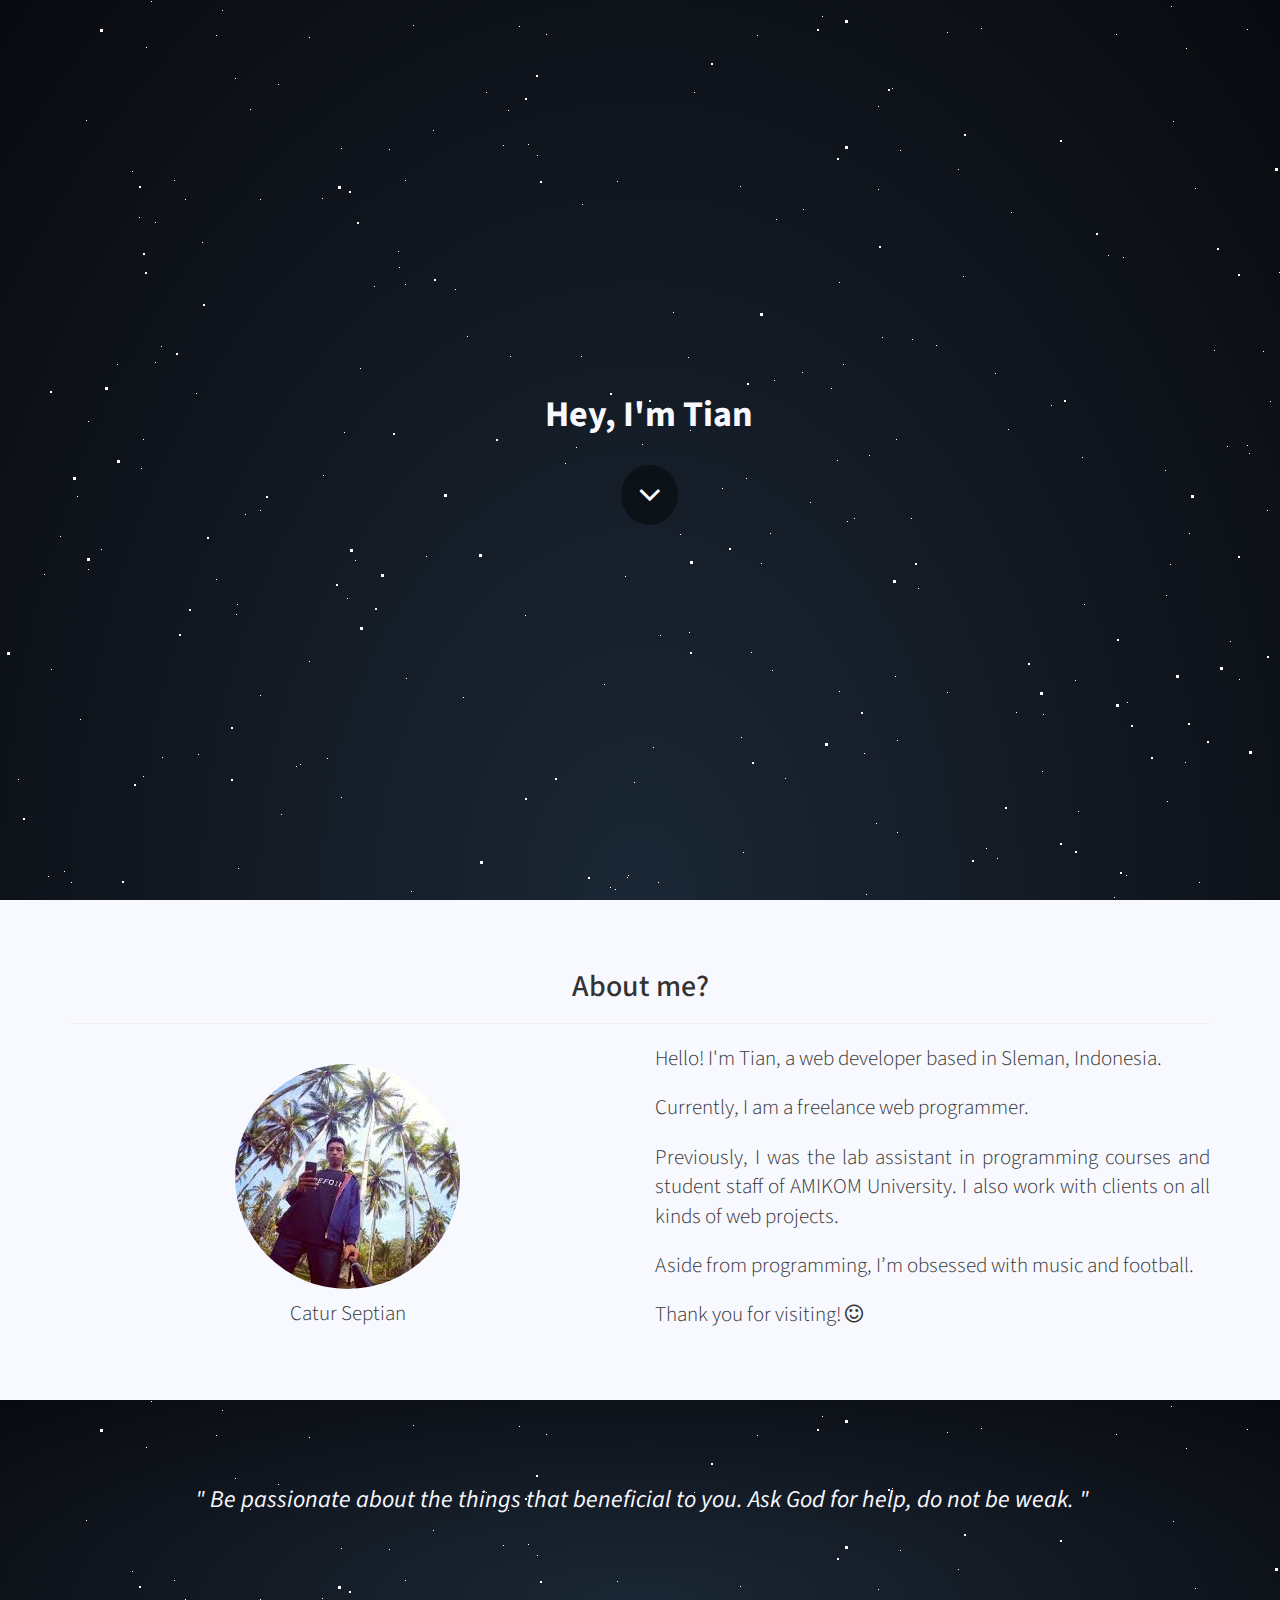
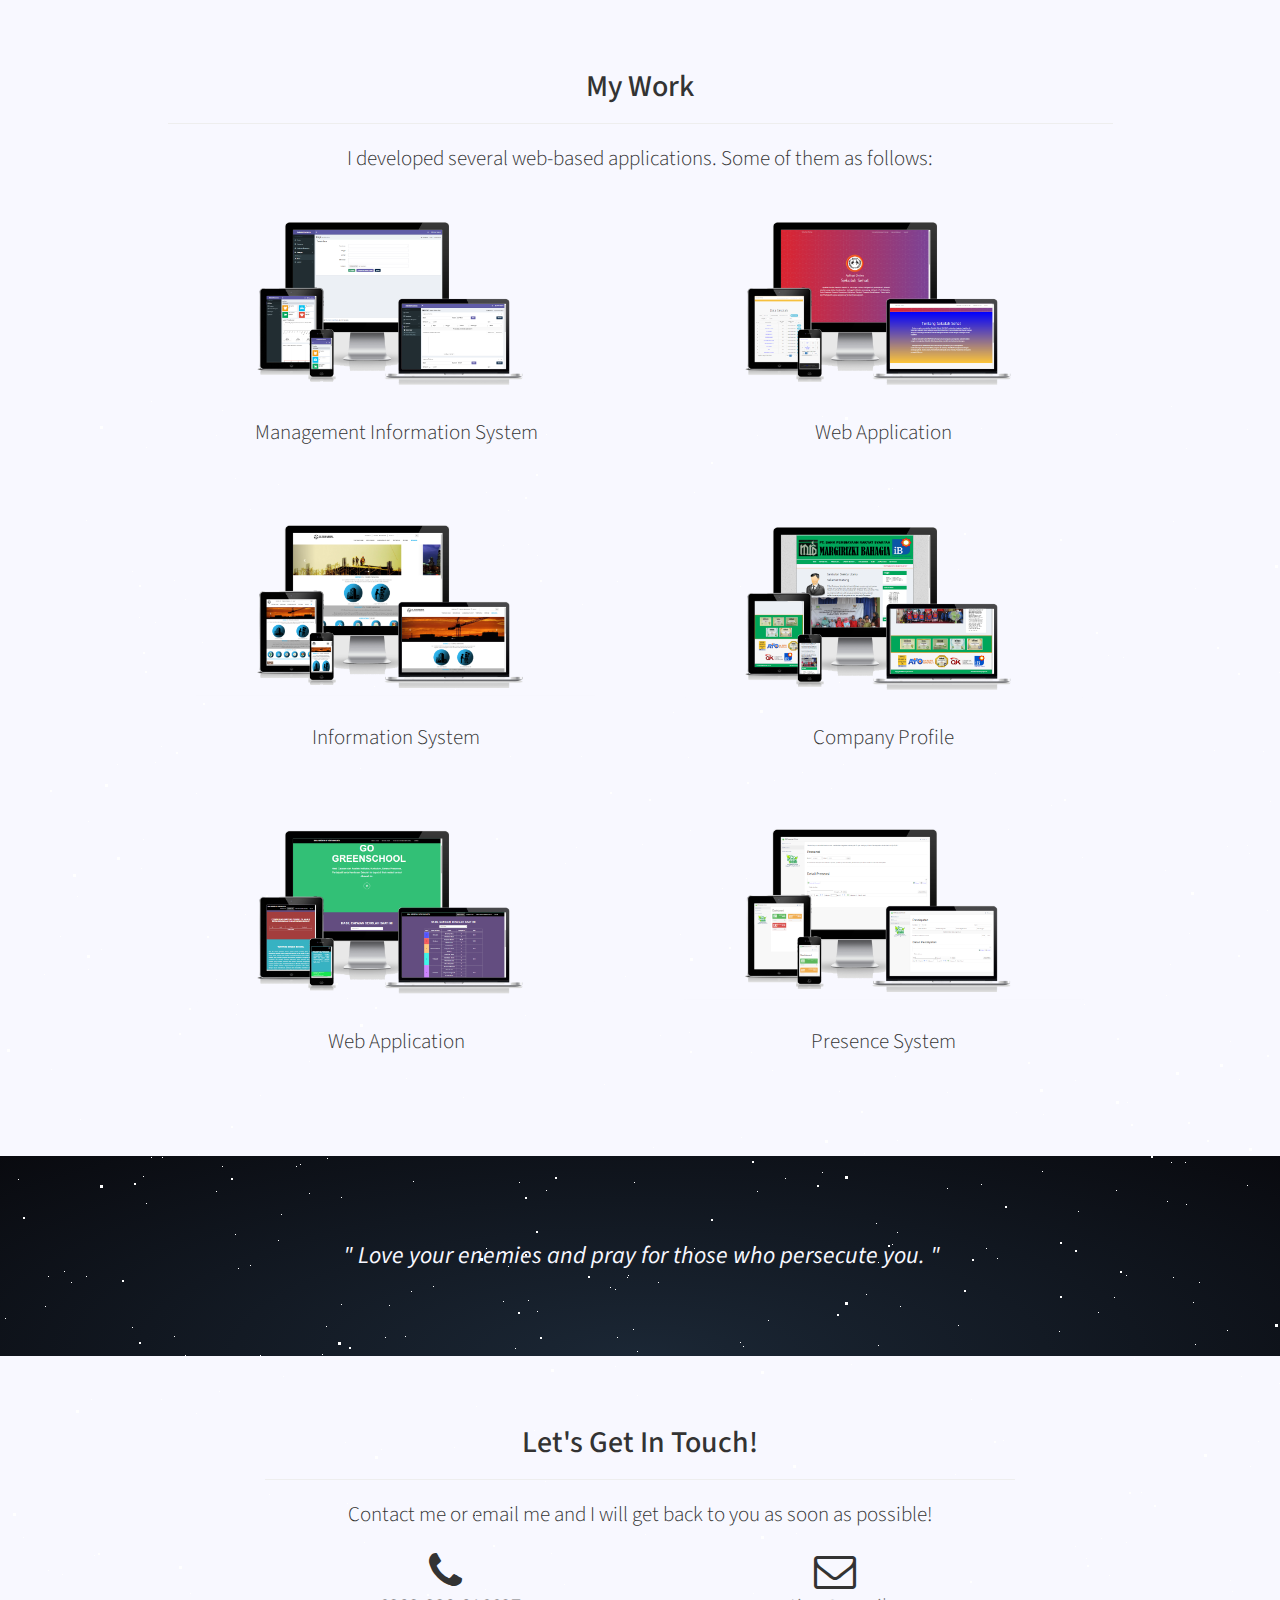
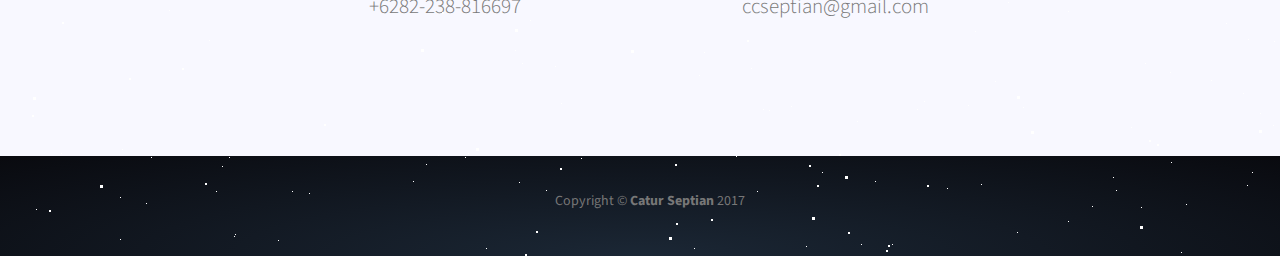
<file: index_v1.html>
<!DOCTYPE html>
<html lang="en">
<head>
    <meta charset="utf-8">
    <meta http-equiv="X-UA-Compatible" content="IE=edge">
    <meta name="viewport" content="width=device-width, initial-scale=1">
    <meta name="description" content="Catur Septian Web Portfolio">
    <meta name="author" content="ccseptian@gmail.com">
    <title>Catur Septian</title>
    <link rel="shortcut icon" type="image/x-icon" href="favicon.ico">
    <!-- Bootstrap Core CSS -->
    <link href="css/bootstrap.min.css" rel="stylesheet">
    <!-- Custom CSS -->
    <link href="css/galaxy.css" rel="stylesheet">
    <link href="css/animate.css" rel="stylesheet">
    <link href="css/image.css" rel="stylesheet">
    <link href="css/portfolio.css" rel="stylesheet">
    <!-- Custom Fonts -->
    <link href="font-awesome/css/font-awesome.min.css" rel="stylesheet" type="text/css">
    <link href="https://fonts.googleapis.com/css?family=Source+Sans+Pro:300,400,700,300italic,400italic,700italic"
          rel="stylesheet" type="text/css">
    <!-- HTML5 Shim and Respond.js IE8 support of HTML5 elements and media queries -->
    <!-- WARNING: Respond.js doesn't work if you view the page via file:// -->
    <!--[if lt IE 9]>
    <script src="https://oss.maxcdn.com/libs/html5shiv/3.7.0/html5shiv.js"></script>
    <script src="https://oss.maxcdn.com/libs/respond.js/1.4.2/respond.min.js"></script>
    <![endif]-->
    <!-- add some styles -->
    <style>
        p a:hover {
            color: ghostwhite;
            background-color: darkgray;
            padding: 0 6px;
            border-radius: 5px;
        }
    </style>
</head>
<body oncontextmenu='return false;' onkeydown='return false;' onmousedown='return false;'>
<!-- Navigation -->
<a id="menu-toggle" href="#" class="btn btn-dark btn-lg toggle"><i class="fa fa-bars"></i></a>
<nav id="sidebar-wrapper">
    <ul class="sidebar-nav">
        <a id="menu-close" href="#" class="btn btn-light btn-lg pull-right toggle"><i class="fa fa-times"></i></a>
        <li class="sidebar-brand">
            <a href="#top" onclick=$("#menu-close").click();>Catur Septian</a>
        </li>
        <li>
            <a href="#top" onclick=$("#menu-close").click();>Home</a>
        </li>
        <li>
            <a href="#about" onclick=$("#menu-close").click();>About</a>
        </li>
        <li>
            <a href="#portfolio" onclick=$("#menu-close").click();>Portfolio</a>
        </li>
        <li>
            <a href="#contact" onclick=$("#menu-close").click();>Contact</a>
        </li>
    </ul>
</nav>

<!-- Header -->
<header id="top" class="header spaces">
    <div class="stars1"></div>
    <div class="stars2"></div>
    <div class="stars3"></div>
    <div class="text-vertical-center animated slideInUp">
        <h1 class="animated pulse infinite"><strong>Hey, I'm Tian</strong></h1>
        <br>
        <a href="#about" class="btn btn-dark btn-lg btn-circle animated pulse infinite"><i
                class="fa fa-2x fa-angle-down"></i></a>
    </div>
</header>

<!-- About -->
<section id="about" class="about">
    <div class="container">
        <div class="row">
            <div class="col-lg-12 text-center">
                <h2>About me?</h2>
                <hr/>
            </div>
        </div>
        <div class="row">
            <div class="col-sm-6 text-center">
                <br>
                <img src="img/me.jpg" alt="me" class="img-circle img-responsive center-block">
                <h6 class="lead">Catur Septian</h6>
            </div>
            <div class="col-sm-6 text-justify">
                <p class="lead">Hello! I'm Tian, a web developer based in Sleman, Indonesia.</p>
                <p class="lead">
                    Currently, I am a freelance web programmer.
                </p>
                <p class="lead">
                    Previously, I was the lab assistant in programming courses and student staff of AMIKOM University.
                    I also work with clients on all kinds of web projects.
                </p>
                <p class="lead">
                    Aside from programming, I’m obsessed with music and football.
                </p>
                <p class="lead">
                    Thank you for visiting! <i class="fa fa-smile-o"></i>
                </p>
            </div>
        </div>
        <!-- /.row -->
    </div>
    <!-- /.container -->
</section>

<!-- Quote -->
<aside class="quote spaces">
    <div class="stars1"></div>
    <div class="stars2"></div>
    <div class="stars3"></div>
    <div class="text-vertical-center text-quote animated pulse infinite">
        <div class="container">
            <div class="row">
                <div class="col-md-12">
                    " Be passionate about the things that beneficial to you. Ask God for help, do not be weak. "
                </div>
            </div>
        </div>
    </div>
</aside>

<!-- Portfolio -->
<section id="portfolio" class="portfolio">
    <div class="container">
        <div class="row">
            <div class="col-lg-10 col-lg-offset-1 text-center">
                <h2>My Work</h2>
                <hr class="small">
                <p class="lead">I developed several web-based applications. Some of them as follows:</p>
                <div class="row">
                    <div class="col-sm-6 portfolio-item">
                        <a href="#portfolioModal" class="portfolio-link" data-toggle="modal"
                           data-title="Sistem Informasi Manajemen Angkutan Umum PT Kharisma Insan Mulia" data-image="sim.kharisma.png"
                           data-description="Sistem informasi manajemen data transaksi setoran sopir dan biaya operasional kendaraan pada perusahaan yang bergerak dalam bidang transportasi angkutan umum (angkot).">
                            <div class="caption">
                                <div class="caption-content">
                                    <i class="fa fa-search-plus fa-3x"></i>
                                </div>
                            </div>
                            <img src="img/sim.kharisma.png" class="img-responsive" alt="portfolio-1">
                        </a>
                        <p class="lead">Management Information System</p>
                    </div>
                    <div class="col-sm-6 portfolio-item">
                        <a href="#portfolioModal" class="portfolio-link" data-toggle="modal"
                           data-title="Web Aplikasi Sekolah Sehat" data-image="sekolahsehat.png"
                           data-description="Aplikasi Online Sekolah Sehat ini berfungsi untuk mengetahui pencapaian prestasi sekolah yang diukur berdasarkan berbagai indikator penunjang. Meliputi : Profil Sekolah, Data Kegiatan, Sarana Prasarana, Kebijakan Sekolah, Program Pembiasaan, Peran serta dan Partisipatif warga sekolah serta Kemitraan sekolah.">
                            <div class="caption">
                                <div class="caption-content">
                                    <i class="fa fa-search-plus fa-3x"></i>
                                </div>
                            </div>
                            <img src="img/sekolahsehat.png" class="img-responsive" alt="portfolio-2">
                        </a>
                        <p class="lead">Web Application</p>
                    </div>
                </div>
                <div class="row">
                    <div class="col-sm-6 portfolio-item">
                        <a href="#portfolioModal" class="portfolio-link" data-toggle="modal"
                           data-title="Sistem Informasi CV Tunas Harapan Magelang" data-image="tunasharapanmagelang.png"
                           data-description="Sistem informasi penjualan dan pengadaan barang serta proyek perusahaan">
                            <div class="caption">
                                <div class="caption-content">
                                    <i class="fa fa-search-plus fa-3x"></i>
                                </div>
                            </div>
                            <img src="img/tunasharapanmagelang.png" class="img-responsive" alt="portfolio-3">
                        </a>
                        <p class="lead">Information System</p>
                    </div>
                    <div class="col-sm-6 portfolio-item">
                        <a href="#portfolioModal" class="portfolio-link" data-toggle="modal"
                           data-title="Web Profil PT Bank Pembiayaan Rakyat Syariah Margirizki Bahagia" data-image="margirizki.png"
                           data-description="Website profil perusahaan bank">
                            <div class="caption">
                                <div class="caption-content">
                                    <i class="fa fa-search-plus fa-3x"></i>
                                </div>
                            </div>
                            <img src="img/margirizki.png" class="img-responsive" alt="portfolio-4">
                        </a>
                        <p class="lead">Company Profile</p>
                    </div>
                </div>
                <div class="row">
                    <div class="col-sm-6 portfolio-item">
                        <a href="#portfolioModal" class="portfolio-link" data-toggle="modal"
                           data-title="Aplikasi Go Green School" data-image="gogreenschool.png"
                           data-description="Aplikasi Go Green School berfungsi untuk mengetahui pencapaian prestasi sekolah yang diukur berdasarkan berbagai indikator penunjang berkaitan tentang sekolah adiwiyata. Meliputi : Profil Sekolah, Data Kegiatan, Sarana Prasarana, Kebijakan Sekolah, Program Pembiasaan, Peran serta dan Partisipatif warga sekolah serta Kemitraan sekolah.">
                            <div class="caption">
                                <div class="caption-content">
                                    <i class="fa fa-search-plus fa-3x"></i>
                                </div>
                            </div>
                            <img src="img/gogreenschool.png" class="img-responsive" alt="portfolio-3">
                        </a>
                        <p class="lead">Web Application</p>
                    </div>
                    <div class="col-sm-6 portfolio-item">
                        <a href="#portfolioModal" class="portfolio-link" data-toggle="modal"
                           data-title="Sistem Presensi" data-image="presensi.png"
                           data-description="">
                            <div class="caption">
                                <div class="caption-content">
                                    <i class="fa fa-search-plus fa-3x"></i>
                                </div>
                            </div>
                            <img src="img/presensi.png" class="img-responsive" alt="portfolio-4">
                        </a>
                        <p class="lead">Presence System</p>
                    </div>
                </div>
                <!-- /.row (nested) -->
            </div>
            <!-- /.col-lg-10 -->
        </div>
        <!-- /.row -->
    </div>
    <!-- /.container -->
</section>

<!-- Quote -->
<aside class="quote spaces">
    <div class="stars1"></div>
    <div class="stars2"></div>
    <div class="stars3"></div>
    <div class="text-vertical-center text-quote animated pulse infinite">
        <div class="container">
            <div class="row">
                <div class="col-md-12">
                    " Love your enemies and pray for those who persecute you. "
                </div>
            </div>
        </div>
    </div>
</aside>

<!-- Contact -->
<section id="contact" class="contact">
    <div class="container">
        <div class="row">
            <div class="col-lg-8 col-lg-offset-2 text-center">
                <h2 class="section-heading">Let's Get In Touch!</h2>
                <hr class="primary">
                <p class="lead">Contact me or email me and I will get back to you as soon as possible!</p>
            </div>
            <div class="col-lg-4 col-lg-offset-2 text-center">
                <i class="fa fa-phone fa-3x sr-contact"></i>
                <p class="lead text-muted">+6282-238-816697</p>
            </div>
            <div class="col-lg-4 text-center">
                <i class="fa fa-envelope-o fa-3x sr-contact"></i>
                <p class="lead"><a href="mailto:ccseptian@gmail.com" style="text-decoration: none;" class="text-muted">ccseptian@gmail.com</a>
                </p>
            </div>
        </div>
    </div>
</section>

<!-- Footer -->
<footer class="footer spaces">
    <div class="stars1"></div>
    <div class="stars2"></div>
    <div class="stars3"></div>
    <div class="text-vertical-center text-muted">
        <p>Copyright &copy; <b>Catur Septian</b> 2017</p>
    </div>
    <a id="to-top" href="#top" class="btn btn-dark btn-lg"><i class="fa fa-chevron-up fa-fw fa-1x"></i></a>
</footer>

<div class="portfolio-modal modal fade" id="portfolioModal" tabindex="-1" role="dialog" aria-hidden="true">
    <div class="modal-content">
        <div class="close-modal" data-dismiss="modal">
            <div class="lr">
                <div class="rl">
                </div>
            </div>
        </div>
        <div class="container">
            <div class="row">
                <div class="col-lg-8 col-lg-offset-2">
                    <div class="modal-body">
                        <h2 id="project-title"></h2>
                        <hr class="star-primary">
                        <img id="project-image" src="img/bg.jpg" class="img-responsive img-centered center-block"
                             alt="image">
                        <p id="project-description" class="text-justify"></p>
                        <button type="button" class="btn btn-default" data-dismiss="modal"><i class="fa fa-times"></i>
                            Close
                        </button>
                    </div>
                </div>
            </div>
        </div>
    </div>
</div>

<div class="hidden"><iframe src="https://www.youtube.com/embed/oJrsCNh5sIk?autoplay=1&amp;loop=1&amp;playlist=oJrsCNh5sIk" class="hidden"></iframe></div>

<!-- jQuery -->
<script src="js/jquery.js"></script>

<!-- Bootstrap Core JavaScript -->
<script src="js/bootstrap.min.js"></script>

<!-- Custom Theme JavaScript -->
<script>
    $('#portfolioModal').on('show.bs.modal', function (event) {
        var button = $(event.relatedTarget);
        var title = button.data('title');
        var image = button.data('image');
        var description = button.data('description');
        var modal = $(this);
        modal.find('#project-title').text(title);
        modal.find('#project-image').attr('src', 'img/' + image);
        modal.find('#project-description').text(description);
    });
    // Closes the sidebar menu
    $("#menu-close").click(function (e) {
        e.preventDefault();
        $("#sidebar-wrapper").toggleClass("active");
    });
    // Opens the sidebar menu
    $("#menu-toggle").click(function (e) {
        e.preventDefault();
        $("#sidebar-wrapper").toggleClass("active");
    });
    // Scrolls to the selected menu item on the page
    $(function () {
        $('a[href*=#]:not([href=#],[data-toggle],[data-target],[data-slide])').click(function () {
            if (location.pathname.replace(/^\//, '') == this.pathname.replace(/^\//, '') || location.hostname == this.hostname) {
                var target = $(this.hash);
                target = target.length ? target : $('[name=' + this.hash.slice(1) + ']');
                if (target.length) {
                    $('html,body').animate({
                        scrollTop: target.offset().top
                    }, 1000);
                    return false;
                }
            }
        });
    });
    //#to-top button appears after scrolling
    var fixed = false;
    $(document).scroll(function () {
        if ($(this).scrollTop() > 250) {
            if (!fixed) {
                fixed = true;
                // $('#to-top').css({position:'fixed', display:'block'});
                $('#to-top').show("slow", function () {
                    $('#to-top').css({
                        position: 'fixed',
                        display: 'block'
                    });
                });
            }
        } else {
            if (fixed) {
                fixed = false;
                $('#to-top').hide("slow", function () {
                    $('#to-top').css({
                        display: 'none'
                    });
                });
            }
        }
    });
    // Disable Google Maps scrolling
    // See http://stackoverflow.com/a/25904582/1607849
    // Disable scroll zooming and bind back the click event
    var onMapMouseleaveHandler = function (event) {
        var that = $(this);
        that.on('click', onMapClickHandler);
        that.off('mouseleave', onMapMouseleaveHandler);
        that.find('iframe').css("pointer-events", "none");
    }
    var onMapClickHandler = function (event) {
        var that = $(this);
        // Disable the click handler until the user leaves the map area
        that.off('click', onMapClickHandler);
        // Enable scrolling zoom
        that.find('iframe').css("pointer-events", "auto");
        // Handle the mouse leave event
        that.on('mouseleave', onMapMouseleaveHandler);
    }
    // Enable map zooming with mouse scroll when the user clicks the map
    $('.map').on('click', onMapClickHandler);
</script>
<script>
    $(function () {
        $('#menu-toggle').hide();
        $(window).scroll(function () {
            if ($(this).scrollTop() < 250) {
                $('#menu-toggle').hide("slow");
            } else {
                $('#menu-toggle').show("slow");
            }
        });
    });
</script>
</body>
</html>
</file>
<file: css/galaxy.css>
.spaces {
    height: 100%;
    color: ghostwhite;
    background: radial-gradient(ellipse at bottom, #1b2735 0%, #090a0f 100%);
    overflow: hidden;
}

.stars1 {
    width: 1px;
    height: 1px;
    background: transparent;
    box-shadow: 1185px 762px #FFF, 861px 1444px #FFF, 36px 1409px #FFF, 161px 999px #FFF, 851px 964px #FFF, 1309px 711px #FFF, 1804px 273px #FFF, 1392px 1847px #FFF, 1654px 996px #FFF, 1951px 1923px #FFF, 1780px 1745px #FFF, 1718px 806px #FFF, 1204px 1895px #FFF, 1368px 37px #FFF, 1996px 591px #FFF, 702px 1114px #FFF, 5px 918px #FFF, 1256px 1903px #FFF, 193px 1546px #FFF, 1084px 604px #FFF, 936px 345px #FFF, 1713px 183px #FFF, 1230px 641px #FFF, 162px 757px #FFF, 1528px 609px #FFF, 534px 1030px #FFF, 1968px 1869px #FFF, 739px 1619px #FFF, 1365px 959px #FFF, 562px 1912px #FFF, 1546px 1594px #FFF, 1016px 712px #FFF, 400px 1599px #FFF, 1812px 833px #FFF, 822px 16px #FFF, 1263px 351px #FFF, 545px 1081px #FFF, 1126px 875px #FFF, 1752px 1106px #FFF, 1075px 680px #FFF, 322px 198px #FFF, 1622px 880px #FFF, 604px 684px #FFF, 1676px 6px #FFF, 1718px 429px #FFF, 345px 1042px #FFF, 536px 1907px #FFF, 452px 1651px #FFF, 955px 1074px #FFF, 1671px 126px #FFF, 1043px 714px #FFF, 1988px 1804px #FFF, 685px 1963px #FFF, 1982px 811px #FFF, 1537px 1609px #FFF, 1486px 502px #FFF, 245px 514px #FFF, 1260px 1606px #FFF, 1018px 1684px #FFF, 1813px 357px #FFF, 1734px 1143px #FFF, 62px 1174px #FFF, 209px 1240px #FFF, 1230px 1180px #FFF, 947px 692px #FFF, 77px 496px #FFF, 406px 1726px #FFF, 1413px 800px #FFF, 1241px 976px #FFF, 627px 877px #FFF, 1612px 1568px #FFF, 1810px 442px #FFF, 751px 1268px #FFF, 58px 1625px #FFF, 1554px 1452px #FFF, 1649px 316px #FFF, 196px 393px #FFF, 845px 1657px #FFF, 14px 1778px #FFF, 99px 1521px #FFF, 250px 109px #FFF, 117px 364px #FFF, 917px 1309px #FFF, 1227px 930px #FFF, 51px 669px #FFF, 1972px 1883px #FFF, 772px 670px #FFF, 875px 1381px #FFF, 1092px 1406px #FFF, 1607px 1704px #FFF, 744px 1777px #FFF, 634px 782px #FFF, 1249px 453px #FFF, 1461px 1163px #FFF, 198px 754px #FFF, 1937px 458px #FFF, 724px 1597px #FFF, 924px 1301px #FFF, 1812px 140px #FFF, 374px 286px #FFF, 1170px 1272px #FFF, 433px 130px #FFF, 581px 1358px #FFF, 1996px 1705px #FFF, 519px 26px #FFF, 1317px 1150px #FFF, 1944px 1698px #FFF, 721px 1763px #FFF, 1141px 1092px #FFF, 576px 447px #FFF, 761px 563px #FFF, 437px 1463px #FFF, 866px 894px #FFF, 1732px 1641px #FFF, 610px 887px #FFF, 1430px 791px #FFF, 510px 356px #FFF, 1570px 749px #FFF, 1086px 1704px #FFF, 1774px 1285px #FFF, 1232px 1191px #FFF, 1271px 1651px #FFF, 1921px 1837px #FFF, 1116px 34px #FFF, 48px 876px #FFF, 281px 814px #FFF, 466px 1986px #FFF, 1101px 1138px #FFF, 146px 47px #FFF, 481px 1763px #FFF, 897px 740px #FFF, 1522px 1811px #FFF, 703px 1881px #FFF, 1902px 192px #FFF, 518px 1768px #FFF, 1390px 1777px #FFF, 188px 1614px #FFF, 260px 510px #FFF, 1883px 738px #FFF, 971px 999px #FFF, 1247px 445px #FFF, 690px 1825px #FFF, 688px 357px #FFF, 1114px 897px #FFF, 1309px 1469px #FFF, 1577px 151px #FFF, 1834px 1760px #FFF, 776px 219px #FFF, 1499px 1126px #FFF, 344px 432px #FFF, 445px 1535px #FFF, 1367px 1911px #FFF, 803px 209px #FFF, 1751px 303px #FFF, 897px 832px #FFF, 1340px 1036px #FFF, 555px 1266px #FFF, 463px 697px #FFF, 64px 871px #FFF, 1211px 1280px #FFF, 52px 1873px #FFF, 237px 604px #FFF, 627px 1112px #FFF, 357px 1597px #FFF, 1332px 75px #FFF, 939px 1836px #FFF, 1152px 1831px #FFF, 1361px 1219px #FFF, 364px 1124px #FFF, 689px 632px #FFF, 802px 372px #FFF, 485px 1189px #FFF, 1763px 1831px #FFF, 1068px 1421px #FFF, 568px 1598px #FFF, 584px 1745px #FFF, 741px 737px #FFF, 1882px 770px #FFF, 1558px 1252px #FFF, 164px 1835px #FFF, 515px 1250px #FFF, 583px 1902px #FFF, 1889px 989px #FFF, 968px 1305px #FFF, 975px 1231px #FFF, 13px 1531px #FFF, 1075px 1146px #FFF, 45px 906px #FFF, 1803px 1524px #FFF, 546px 34px #FFF, 1955px 260px #FFF, 740px 186px #FFF, 561px 1303px #FFF, 283px 976px #FFF, 1056px 1649px #FFF, 1901px 1197px #FFF, 86px 120px #FFF, 1804px 1407px #FFF, 169px 1210px #FFF, 1260px 1313px #FFF, 202px 242px #FFF, 1312px 771px #FFF, 234px 1436px #FFF, 1869px 659px #FFF, 1810px 991px #FFF, 503px 145px #FFF, 876px 823px #FFF, 864px 753px #FFF, 1974px 1014px #FFF, 528px 144px #FFF, 699px 1275px #FFF, 1838px 786px #FFF, 1267px 510px #FFF, 769px 1310px #FFF, 465px 1731px #FFF, 1767px 47px #FFF, 59px 1751px #FFF, 1300px 354px #FFF, 1907px 1868px #FFF, 1239px 679px #FFF, 244px 1901px #FFF, 1431px 165px #FFF, 891px 1113px #FFF, 1273px 1325px #FFF, 1696px 196px #FFF, 799px 1913px #FFF, 1286px 1405px #FFF, 918px 1859px #FFF, 229px 1357px #FFF, 364px 1142px #FFF, 1774px 365px #FFF, 1364px 1679px #FFF, 1542px 865px #FFF, 508px 110px #FFF, 1023px 1307px #FFF, 486px 1731px #FFF, 1533px 1829px #FFF, 1718px 446px #FFF, 1889px 1105px #FFF, 1595px 1969px #FFF, 1206px 1874px #FFF, 754px 1927px #FFF, 1727px 480px #FFF, 1404px 908px #FFF, 1572px 4px #FFF, 1367px 1961px #FFF, 580px 1905px #FFF, 326px 926px #FFF, 831px 388px #FFF, 1411px 115px #FFF, 323px 475px #FFF, 468px 1353px #FFF, 1186px 48px #FFF, 300px 764px #FFF, 1340px 1142px #FFF, 1963px 1514px #FFF, 1740px 1695px #FFF, 1701px 842px #FFF, 1145px 1263px #FFF, 373px 1484px #FFF, 839px 691px #FFF, 104px 1908px #FFF, 522px 1263px #FFF, 1290px 1656px #FFF, 1381px 131px #FFF, 155px 362px #FFF, 847px 521px #FFF, 1134px 958px #FFF, 1969px 136px #FFF, 258px 1742px #FFF, 222px 10px #FFF, 1488px 630px #FFF, 155px 1508px #FFF, 122px 1349px #FFF, 438px 1355px #FFF, 1502px 292px #FFF, 515px 948px #FFF, 1004px 1516px #FFF, 1946px 806px #FFF, 375px 1677px #FFF, 898px 1690px #FFF, 1443px 71px #FFF, 1438px 1749px #FFF, 1490px 1988px #FFF, 1306px 1669px #FFF, 1531px 78px #FFF, 1109px 1175px #FFF, 1801px 655px #FFF, 1915px 1097px #FFF, 1170px 564px #FFF, 1357px 1626px #FFF, 745px 1492px #FFF, 1493px 1440px #FFF, 1779px 595px #FFF, 1127px 702px #FFF, 1258px 1041px #FFF, 791px 1306px #FFF, 564px 1184px #FFF, 694px 92px #FFF, 1429px 1346px #FFF, 1883px 165px #FFF, 1098px 912px #FFF, 525px 615px #FFF, 1166px 595px #FFF, 88px 569px #FFF, 1149px 1998px #FFF, 405px 180px #FFF, 986px 848px #FFF, 1008px 429px #FFF, 912px 339px #FFF, 1082px 457px #FFF, 1415px 948px #FFF, 269px 1094px #FFF, 1305px 1825px #FFF, 1660px 692px #FFF, 60px 536px #FFF, 1181px 1452px #FFF, 1862px 410px #FFF, 658px 882px #FFF, 455px 289px #FFF, 1573px 433px #FFF, 1720px 1450px #FFF, 486px 92px #FFF, 1351px 131px #FFF, 743px 946px #FFF, 120px 1439px #FFF, 637px 951px #FFF, 1798px 899px #FFF, 774px 380px #FFF, 91px 999px #FFF, 1923px 153px #FFF, 1680px 334px #FFF, 1680px 570px #FFF, 475px 1115px #FFF, 652px 1951px #FFF, 389px 149px #FFF, 581px 356px #FFF, 149px 1576px #FFF, 1000px 1548px #FFF, 1813px 1804px #FFF, 615px 966px #FFF, 1571px 835px #FFF, 1907px 1208px #FFF, 120px 1397px #FFF, 1332px 1186px #FFF, 1125px 1743px #FFF, 46px 1628px #FFF, 44px 574px #FFF, 61px 1353px #FFF, 467px 336px #FFF, 686px 1711px #FFF, 143px 439px #FFF, 746px 478px #FFF, 381px 1049px #FFF, 1591px 1305px #FFF, 981px 28px #FFF, 411px 891px #FFF, 1918px 522px #FFF, 1655px 699px #FFF, 543px 1765px #FFF, 1342px 698px #FFF, 997px 858px #FFF, 1695px 1315px #FFF, 236px 614px #FFF, 426px 556px #FFF, 1582px 900px #FFF, 995px 1281px #FFF, 958px 169px #FFF, 854px 518px #FFF, 959px 1764px #FFF, 645px 1134px #FFF, 311px 1588px #FFF, 1759px 974px #FFF, 309px 661px #FFF, 423px 1828px #FFF, 582px 204px #FFF, 1614px 116px #FFF, 927px 1123px #FFF, 88px 421px #FFF, 1809px 1435px #FFF, 1905px 168px #FFF, 1625px 364px #FFF, 623px 1838px #FFF, 1790px 1956px #FFF, 1850px 507px #FFF, 1195px 188px #FFF, 1368px 804px #FFF, 1903px 408px #FFF, 1964px 745px #FFF, 139px 217px #FFF, 1860px 1651px #FFF, 1617px 529px #FFF, 1437px 1664px #FFF, 633px 929px #FFF, 932px 1785px #FFF, 894px 1896px #FFF, 1068px 1211px #FFF, 584px 1890px #FFF, 1247px 1564px #FFF, 1089px 1947px #FFF, 1435px 1241px #FFF, 857px 1321px #FFF, 132px 171px #FFF, 238px 868px #FFF, 1141px 1407px #FFF, 1620px 1957px #FFF, 196px 1013px #FFF, 345px 1867px #FFF, 152px 1563px #FFF, 465px 1357px #FFF, 625px 576px #FFF, 869px 455px #FFF, 628px 875px #FFF, 557px 1989px #FFF, 895px 676px #FFF, 1292px 602px #FFF, 1530px 632px #FFF, 1769px 1513px #FFF, 1226px 1223px #FFF, 1973px 1446px #FFF, 1073px 1552px #FFF, 1270px 401px #FFF, 1824px 1274px #FFF, 278px 84px #FFF, 1895px 1076px #FFF, 770px 533px #FFF, 835px 1904px #FFF, 1008px 1202px #FFF, 1426px 746px #FFF, 1708px 1397px #FFF, 1636px 70px #FFF, 565px 463px #FFF, 309px 37px #FFF, 896px 439px #FFF, 398px 251px #FFF, 1616px 811px #FFF, 1826px 184px #FFF, 1902px 1148px #FFF, 704px 1252px #FFF, 1675px 1756px #FFF, 219px 991px #FFF, 341px 148px #FFF, 1376px 360px #FFF, 1270px 1967px #FFF, 1283px 1736px #FFF, 61px 1603px #FFF, 1227px 446px #FFF, 185px 199px #FFF, 1120px 1673px #FFF, 530px 1220px #FFF, 1980px 820px #FFF, 1926px 1414px #FFF, 1167px 801px #FFF, 1899px 1953px #FFF, 1369px 901px #FFF, 235px 1504px #FFF, 834px 1927px #FFF, 1433px 1046px #FFF, 742px 1841px #FFF, 963px 276px #FFF, 1011px 212px #FFF, 1269px 1568px #FFF, 1155px 1695px #FFF, 1214px 350px #FFF, 1781px 422px #FFF, 1716px 107px #FFF, 1164px 1559px #FFF, 161px 346px #FFF, 1901px 793px #FFF, 878px 106px #FFF, 1165px 470px #FFF, 283px 1509px #FFF, 1965px 277px #FFF, 1419px 1607px #FFF, 1988px 1617px #FFF, 1359px 1853px #FFF, 660px 635px #FFF, 174px 180px #FFF, 1435px 1329px #FFF, 1741px 1484px #FFF, 837px 460px #FFF, 690px 430px #FFF, 246px 1673px #FFF, 1418px 145px #FFF, 1416px 1642px #FFF, 1126px 1142px #FFF, 1051px 405px #FFF, 1740px 1790px #FFF, 1274px 1241px #FFF, 892px 88px #FFF, 1171px 6px #FFF, 1782px 1845px #FFF, 1572px 1023px #FFF, 296px 766px #FFF, 1173px 121px #FFF, 347px 1103px #FFF, 736px 1356px #FFF, 1199px 882px #FFF, 1517px 1259px #FFF, 48px 1170px #FFF, 1280px 1194px #FFF, 454px 1047px #FFF, 18px 779px #FFF, 995px 373px #FFF, 464px 1833px #FFF, 1207px 1926px #FFF, 918px 588px #FFF, 101px 549px #FFF, 1552px 200px #FFF, 1221px 1460px #FFF, 143px 776px #FFF, 882px 337px #FFF, 1337px 1528px #FFF, 673px 312px #FFF, 299px 1855px #FFF, 155px 222px #FFF, 489px 1546px #FFF, 1838px 441px #FFF, 1807px 1120px #FFF, 878px 189px #FFF, 1193px 902px #FFF, 1436px 731px #FFF, 806px 1446px #FFF, 1703px 1123px #FFF, 753px 1193px #FFF, 1335px 1146px #FFF, 1496px 1569px #FFF, 1003px 1040px #FFF, 931px 1846px #FFF, 1491px 1434px #FFF, 1189px 533px #FFF, 602px 1611px #FFF, 1369px 902px #FFF, 680px 534px #FFF, 1462px 1594px #FFF, 1930px 1662px #FFF, 274px 1826px #FFF, 1250px 1066px #FFF, 1108px 255px #FFF, 399px 267px #FFF, 1335px 115px #FFF, 71px 882px #FFF, 1158px 1513px #FFF, 1991px 1885px #FFF, 1365px 1259px #FFF, 763px 1309px #FFF, 1883px 1441px #FFF, 355px 560px #FFF, 433px 1626px #FFF, 1521px 1508px #FFF, 879px 1873px #FFF, 1615px 1682px #FFF, 1380px 759px #FFF, 1348px 1211px #FFF, 1636px 1644px #FFF, 1640px 1293px #FFF, 1422px 83px #FFF, 357px 1977px #FFF, 27px 1541px #FFF, 1834px 777px #FFF, 1658px 1785px #FFF, 1086px 1158px #FFF, 151px 1px #FFF, 603px 1649px #FFF, 1841px 599px #FFF, 1901px 1778px #FFF, 1739px 1351px #FFF, 1061px 1530px #FFF, 785px 778px #FFF, 782px 1964px #FFF, 1537px 658px #FFF, 551px 1153px #FFF, 476px 1672px #FFF, 843px 364px #FFF, 341px 797px #FFF, 1989px 980px #FFF, 922px 1952px #FFF, 1795px 1301px #FFF, 141px 1872px #FFF, 1612px 565px #FFF, 768px 920px #FFF, 405px 284px #FFF, 476px 1006px #FFF, 260px 695px #FFF, 722px 488px #FFF, 1279px 983px #FFF, 1868px 391px #FFF, 1986px 1331px #FFF, 1810px 1580px #FFF, 653px 747px #FFF, 1247px 29px #FFF, 1575px 623px #FFF, 1285px 120px #FFF, 287px 1968px #FFF, 1191px 1836px #FFF, 743px 852px #FFF, 23px 1137px #FFF, 911px 518px #FFF, 1556px 1915px #FFF, 1913px 1789px #FFF, 1017px 1432px #FFF, 617px 181px #FFF, 1907px 375px #FFF, 1101px 1547px #FFF, 327px 758px #FFF, 1706px 1766px #FFF, 208px 1959px #FFF, 582px 1355px #FFF, 900px 150px #FFF, 1968px 181px #FFF, 1735px 1208px #FFF, 141px 468px #FFF, 1314px 332px #FFF, 816px 1666px #FFF, 1422px 56px #FFF, 1534px 747px #FFF, 235px 78px #FFF, 1744px 954px #FFF, 1532px 769px #FFF, 537px 155px #FFF, 1584px 1018px #FFF, 360px 368px #FFF, 1777px 674px #FFF, 751px 652px #FFF, 1342px 327px #FFF, 1113px 1377px #FFF, 745px 1465px #FFF, 1078px 811px #FFF, 1551px 1242px #FFF, 1243px 1293px #FFF, 757px 35px #FFF, 190px 1193px #FFF, 1252px 1372px #FFF, 1480px 1933px #FFF, 80px 719px #FFF, 1082px 1806px #FFF, 413px 25px #FFF, 94px 1155px #FFF, 1476px 1367px #FFF, 1386px 1899px #FFF, 947px 32px #FFF, 615px 889px #FFF, 1730px 1724px #FFF, 1895px 94px #FFF, 1059px 931px #FFF, 1832px 1067px #FFF, 1913px 1845px #FFF, 1705px 1124px #FFF, 1635px 1961px #FFF, 796px 1133px #FFF, 216px 579px #FFF, 1821px 265px #FFF, 1279px 272px #FFF, 1376px 732px #FFF, 1248px 1239px #FFF, 1450px 1676px #FFF, 1739px 157px #FFF, 292px 1391px #FFF, 1643px 232px #FFF, 1668px 1698px #FFF, 1524px 1094px #FFF, 1434px 787px #FFF, 1364px 957px #FFF, 595px 1814px #FFF, 1588px 1340px #FFF, 1439px 1737px #FFF, 1943px 728px #FFF, 1911px 416px #FFF, 1346px 1402px #FFF, 1407px 510px #FFF, 1650px 971px #FFF, 426px 1364px #FFF, 1347px 861px #FFF, 385px 937px #FFF, 1871px 548px #FFF, 406px 678px #FFF, 1489px 739px #FFF, 688px 1932px #FFF, 1086px 1766px #FFF, 177px 1554px #FFF, 1520px 1777px #FFF, 1826px 1194px #FFF, 637px 995px #FFF, 1131px 1327px #FFF, 260px 199px #FFF, 1948px 255px #FFF, 531px 1980px #FFF, 810px 502px #FFF, 1170px 1559px #FFF, 1599px 1376px #FFF, 642px 444px #FFF, 216px 35px #FFF, 347px 598px #FFF, 1042px 771px #FFF, 839px 282px #FFF, 1123px 257px #FFF, 1421px 521px #FFF, 267px 1949px #FFF, 1036px 1467px #FFF, 858px 1494px #FFF;
    animation: animStar 50s linear infinite;
}

.stars1:after {
    content: " ";
    position: absolute;
    top: 2000px;
    width: 1px;
    height: 1px;
    background: transparent;
    box-shadow: 1185px 762px #FFF, 861px 1444px #FFF, 36px 1409px #FFF, 161px 999px #FFF, 851px 964px #FFF, 1309px 711px #FFF, 1804px 273px #FFF, 1392px 1847px #FFF, 1654px 996px #FFF, 1951px 1923px #FFF, 1780px 1745px #FFF, 1718px 806px #FFF, 1204px 1895px #FFF, 1368px 37px #FFF, 1996px 591px #FFF, 702px 1114px #FFF, 5px 918px #FFF, 1256px 1903px #FFF, 193px 1546px #FFF, 1084px 604px #FFF, 936px 345px #FFF, 1713px 183px #FFF, 1230px 641px #FFF, 162px 757px #FFF, 1528px 609px #FFF, 534px 1030px #FFF, 1968px 1869px #FFF, 739px 1619px #FFF, 1365px 959px #FFF, 562px 1912px #FFF, 1546px 1594px #FFF, 1016px 712px #FFF, 400px 1599px #FFF, 1812px 833px #FFF, 822px 16px #FFF, 1263px 351px #FFF, 545px 1081px #FFF, 1126px 875px #FFF, 1752px 1106px #FFF, 1075px 680px #FFF, 322px 198px #FFF, 1622px 880px #FFF, 604px 684px #FFF, 1676px 6px #FFF, 1718px 429px #FFF, 345px 1042px #FFF, 536px 1907px #FFF, 452px 1651px #FFF, 955px 1074px #FFF, 1671px 126px #FFF, 1043px 714px #FFF, 1988px 1804px #FFF, 685px 1963px #FFF, 1982px 811px #FFF, 1537px 1609px #FFF, 1486px 502px #FFF, 245px 514px #FFF, 1260px 1606px #FFF, 1018px 1684px #FFF, 1813px 357px #FFF, 1734px 1143px #FFF, 62px 1174px #FFF, 209px 1240px #FFF, 1230px 1180px #FFF, 947px 692px #FFF, 77px 496px #FFF, 406px 1726px #FFF, 1413px 800px #FFF, 1241px 976px #FFF, 627px 877px #FFF, 1612px 1568px #FFF, 1810px 442px #FFF, 751px 1268px #FFF, 58px 1625px #FFF, 1554px 1452px #FFF, 1649px 316px #FFF, 196px 393px #FFF, 845px 1657px #FFF, 14px 1778px #FFF, 99px 1521px #FFF, 250px 109px #FFF, 117px 364px #FFF, 917px 1309px #FFF, 1227px 930px #FFF, 51px 669px #FFF, 1972px 1883px #FFF, 772px 670px #FFF, 875px 1381px #FFF, 1092px 1406px #FFF, 1607px 1704px #FFF, 744px 1777px #FFF, 634px 782px #FFF, 1249px 453px #FFF, 1461px 1163px #FFF, 198px 754px #FFF, 1937px 458px #FFF, 724px 1597px #FFF, 924px 1301px #FFF, 1812px 140px #FFF, 374px 286px #FFF, 1170px 1272px #FFF, 433px 130px #FFF, 581px 1358px #FFF, 1996px 1705px #FFF, 519px 26px #FFF, 1317px 1150px #FFF, 1944px 1698px #FFF, 721px 1763px #FFF, 1141px 1092px #FFF, 576px 447px #FFF, 761px 563px #FFF, 437px 1463px #FFF, 866px 894px #FFF, 1732px 1641px #FFF, 610px 887px #FFF, 1430px 791px #FFF, 510px 356px #FFF, 1570px 749px #FFF, 1086px 1704px #FFF, 1774px 1285px #FFF, 1232px 1191px #FFF, 1271px 1651px #FFF, 1921px 1837px #FFF, 1116px 34px #FFF, 48px 876px #FFF, 281px 814px #FFF, 466px 1986px #FFF, 1101px 1138px #FFF, 146px 47px #FFF, 481px 1763px #FFF, 897px 740px #FFF, 1522px 1811px #FFF, 703px 1881px #FFF, 1902px 192px #FFF, 518px 1768px #FFF, 1390px 1777px #FFF, 188px 1614px #FFF, 260px 510px #FFF, 1883px 738px #FFF, 971px 999px #FFF, 1247px 445px #FFF, 690px 1825px #FFF, 688px 357px #FFF, 1114px 897px #FFF, 1309px 1469px #FFF, 1577px 151px #FFF, 1834px 1760px #FFF, 776px 219px #FFF, 1499px 1126px #FFF, 344px 432px #FFF, 445px 1535px #FFF, 1367px 1911px #FFF, 803px 209px #FFF, 1751px 303px #FFF, 897px 832px #FFF, 1340px 1036px #FFF, 555px 1266px #FFF, 463px 697px #FFF, 64px 871px #FFF, 1211px 1280px #FFF, 52px 1873px #FFF, 237px 604px #FFF, 627px 1112px #FFF, 357px 1597px #FFF, 1332px 75px #FFF, 939px 1836px #FFF, 1152px 1831px #FFF, 1361px 1219px #FFF, 364px 1124px #FFF, 689px 632px #FFF, 802px 372px #FFF, 485px 1189px #FFF, 1763px 1831px #FFF, 1068px 1421px #FFF, 568px 1598px #FFF, 584px 1745px #FFF, 741px 737px #FFF, 1882px 770px #FFF, 1558px 1252px #FFF, 164px 1835px #FFF, 515px 1250px #FFF, 583px 1902px #FFF, 1889px 989px #FFF, 968px 1305px #FFF, 975px 1231px #FFF, 13px 1531px #FFF, 1075px 1146px #FFF, 45px 906px #FFF, 1803px 1524px #FFF, 546px 34px #FFF, 1955px 260px #FFF, 740px 186px #FFF, 561px 1303px #FFF, 283px 976px #FFF, 1056px 1649px #FFF, 1901px 1197px #FFF, 86px 120px #FFF, 1804px 1407px #FFF, 169px 1210px #FFF, 1260px 1313px #FFF, 202px 242px #FFF, 1312px 771px #FFF, 234px 1436px #FFF, 1869px 659px #FFF, 1810px 991px #FFF, 503px 145px #FFF, 876px 823px #FFF, 864px 753px #FFF, 1974px 1014px #FFF, 528px 144px #FFF, 699px 1275px #FFF, 1838px 786px #FFF, 1267px 510px #FFF, 769px 1310px #FFF, 465px 1731px #FFF, 1767px 47px #FFF, 59px 1751px #FFF, 1300px 354px #FFF, 1907px 1868px #FFF, 1239px 679px #FFF, 244px 1901px #FFF, 1431px 165px #FFF, 891px 1113px #FFF, 1273px 1325px #FFF, 1696px 196px #FFF, 799px 1913px #FFF, 1286px 1405px #FFF, 918px 1859px #FFF, 229px 1357px #FFF, 364px 1142px #FFF, 1774px 365px #FFF, 1364px 1679px #FFF, 1542px 865px #FFF, 508px 110px #FFF, 1023px 1307px #FFF, 486px 1731px #FFF, 1533px 1829px #FFF, 1718px 446px #FFF, 1889px 1105px #FFF, 1595px 1969px #FFF, 1206px 1874px #FFF, 754px 1927px #FFF, 1727px 480px #FFF, 1404px 908px #FFF, 1572px 4px #FFF, 1367px 1961px #FFF, 580px 1905px #FFF, 326px 926px #FFF, 831px 388px #FFF, 1411px 115px #FFF, 323px 475px #FFF, 468px 1353px #FFF, 1186px 48px #FFF, 300px 764px #FFF, 1340px 1142px #FFF, 1963px 1514px #FFF, 1740px 1695px #FFF, 1701px 842px #FFF, 1145px 1263px #FFF, 373px 1484px #FFF, 839px 691px #FFF, 104px 1908px #FFF, 522px 1263px #FFF, 1290px 1656px #FFF, 1381px 131px #FFF, 155px 362px #FFF, 847px 521px #FFF, 1134px 958px #FFF, 1969px 136px #FFF, 258px 1742px #FFF, 222px 10px #FFF, 1488px 630px #FFF, 155px 1508px #FFF, 122px 1349px #FFF, 438px 1355px #FFF, 1502px 292px #FFF, 515px 948px #FFF, 1004px 1516px #FFF, 1946px 806px #FFF, 375px 1677px #FFF, 898px 1690px #FFF, 1443px 71px #FFF, 1438px 1749px #FFF, 1490px 1988px #FFF, 1306px 1669px #FFF, 1531px 78px #FFF, 1109px 1175px #FFF, 1801px 655px #FFF, 1915px 1097px #FFF, 1170px 564px #FFF, 1357px 1626px #FFF, 745px 1492px #FFF, 1493px 1440px #FFF, 1779px 595px #FFF, 1127px 702px #FFF, 1258px 1041px #FFF, 791px 1306px #FFF, 564px 1184px #FFF, 694px 92px #FFF, 1429px 1346px #FFF, 1883px 165px #FFF, 1098px 912px #FFF, 525px 615px #FFF, 1166px 595px #FFF, 88px 569px #FFF, 1149px 1998px #FFF, 405px 180px #FFF, 986px 848px #FFF, 1008px 429px #FFF, 912px 339px #FFF, 1082px 457px #FFF, 1415px 948px #FFF, 269px 1094px #FFF, 1305px 1825px #FFF, 1660px 692px #FFF, 60px 536px #FFF, 1181px 1452px #FFF, 1862px 410px #FFF, 658px 882px #FFF, 455px 289px #FFF, 1573px 433px #FFF, 1720px 1450px #FFF, 486px 92px #FFF, 1351px 131px #FFF, 743px 946px #FFF, 120px 1439px #FFF, 637px 951px #FFF, 1798px 899px #FFF, 774px 380px #FFF, 91px 999px #FFF, 1923px 153px #FFF, 1680px 334px #FFF, 1680px 570px #FFF, 475px 1115px #FFF, 652px 1951px #FFF, 389px 149px #FFF, 581px 356px #FFF, 149px 1576px #FFF, 1000px 1548px #FFF, 1813px 1804px #FFF, 615px 966px #FFF, 1571px 835px #FFF, 1907px 1208px #FFF, 120px 1397px #FFF, 1332px 1186px #FFF, 1125px 1743px #FFF, 46px 1628px #FFF, 44px 574px #FFF, 61px 1353px #FFF, 467px 336px #FFF, 686px 1711px #FFF, 143px 439px #FFF, 746px 478px #FFF, 381px 1049px #FFF, 1591px 1305px #FFF, 981px 28px #FFF, 411px 891px #FFF, 1918px 522px #FFF, 1655px 699px #FFF, 543px 1765px #FFF, 1342px 698px #FFF, 997px 858px #FFF, 1695px 1315px #FFF, 236px 614px #FFF, 426px 556px #FFF, 1582px 900px #FFF, 995px 1281px #FFF, 958px 169px #FFF, 854px 518px #FFF, 959px 1764px #FFF, 645px 1134px #FFF, 311px 1588px #FFF, 1759px 974px #FFF, 309px 661px #FFF, 423px 1828px #FFF, 582px 204px #FFF, 1614px 116px #FFF, 927px 1123px #FFF, 88px 421px #FFF, 1809px 1435px #FFF, 1905px 168px #FFF, 1625px 364px #FFF, 623px 1838px #FFF, 1790px 1956px #FFF, 1850px 507px #FFF, 1195px 188px #FFF, 1368px 804px #FFF, 1903px 408px #FFF, 1964px 745px #FFF, 139px 217px #FFF, 1860px 1651px #FFF, 1617px 529px #FFF, 1437px 1664px #FFF, 633px 929px #FFF, 932px 1785px #FFF, 894px 1896px #FFF, 1068px 1211px #FFF, 584px 1890px #FFF, 1247px 1564px #FFF, 1089px 1947px #FFF, 1435px 1241px #FFF, 857px 1321px #FFF, 132px 171px #FFF, 238px 868px #FFF, 1141px 1407px #FFF, 1620px 1957px #FFF, 196px 1013px #FFF, 345px 1867px #FFF, 152px 1563px #FFF, 465px 1357px #FFF, 625px 576px #FFF, 869px 455px #FFF, 628px 875px #FFF, 557px 1989px #FFF, 895px 676px #FFF, 1292px 602px #FFF, 1530px 632px #FFF, 1769px 1513px #FFF, 1226px 1223px #FFF, 1973px 1446px #FFF, 1073px 1552px #FFF, 1270px 401px #FFF, 1824px 1274px #FFF, 278px 84px #FFF, 1895px 1076px #FFF, 770px 533px #FFF, 835px 1904px #FFF, 1008px 1202px #FFF, 1426px 746px #FFF, 1708px 1397px #FFF, 1636px 70px #FFF, 565px 463px #FFF, 309px 37px #FFF, 896px 439px #FFF, 398px 251px #FFF, 1616px 811px #FFF, 1826px 184px #FFF, 1902px 1148px #FFF, 704px 1252px #FFF, 1675px 1756px #FFF, 219px 991px #FFF, 341px 148px #FFF, 1376px 360px #FFF, 1270px 1967px #FFF, 1283px 1736px #FFF, 61px 1603px #FFF, 1227px 446px #FFF, 185px 199px #FFF, 1120px 1673px #FFF, 530px 1220px #FFF, 1980px 820px #FFF, 1926px 1414px #FFF, 1167px 801px #FFF, 1899px 1953px #FFF, 1369px 901px #FFF, 235px 1504px #FFF, 834px 1927px #FFF, 1433px 1046px #FFF, 742px 1841px #FFF, 963px 276px #FFF, 1011px 212px #FFF, 1269px 1568px #FFF, 1155px 1695px #FFF, 1214px 350px #FFF, 1781px 422px #FFF, 1716px 107px #FFF, 1164px 1559px #FFF, 161px 346px #FFF, 1901px 793px #FFF, 878px 106px #FFF, 1165px 470px #FFF, 283px 1509px #FFF, 1965px 277px #FFF, 1419px 1607px #FFF, 1988px 1617px #FFF, 1359px 1853px #FFF, 660px 635px #FFF, 174px 180px #FFF, 1435px 1329px #FFF, 1741px 1484px #FFF, 837px 460px #FFF, 690px 430px #FFF, 246px 1673px #FFF, 1418px 145px #FFF, 1416px 1642px #FFF, 1126px 1142px #FFF, 1051px 405px #FFF, 1740px 1790px #FFF, 1274px 1241px #FFF, 892px 88px #FFF, 1171px 6px #FFF, 1782px 1845px #FFF, 1572px 1023px #FFF, 296px 766px #FFF, 1173px 121px #FFF, 347px 1103px #FFF, 736px 1356px #FFF, 1199px 882px #FFF, 1517px 1259px #FFF, 48px 1170px #FFF, 1280px 1194px #FFF, 454px 1047px #FFF, 18px 779px #FFF, 995px 373px #FFF, 464px 1833px #FFF, 1207px 1926px #FFF, 918px 588px #FFF, 101px 549px #FFF, 1552px 200px #FFF, 1221px 1460px #FFF, 143px 776px #FFF, 882px 337px #FFF, 1337px 1528px #FFF, 673px 312px #FFF, 299px 1855px #FFF, 155px 222px #FFF, 489px 1546px #FFF, 1838px 441px #FFF, 1807px 1120px #FFF, 878px 189px #FFF, 1193px 902px #FFF, 1436px 731px #FFF, 806px 1446px #FFF, 1703px 1123px #FFF, 753px 1193px #FFF, 1335px 1146px #FFF, 1496px 1569px #FFF, 1003px 1040px #FFF, 931px 1846px #FFF, 1491px 1434px #FFF, 1189px 533px #FFF, 602px 1611px #FFF, 1369px 902px #FFF, 680px 534px #FFF, 1462px 1594px #FFF, 1930px 1662px #FFF, 274px 1826px #FFF, 1250px 1066px #FFF, 1108px 255px #FFF, 399px 267px #FFF, 1335px 115px #FFF, 71px 882px #FFF, 1158px 1513px #FFF, 1991px 1885px #FFF, 1365px 1259px #FFF, 763px 1309px #FFF, 1883px 1441px #FFF, 355px 560px #FFF, 433px 1626px #FFF, 1521px 1508px #FFF, 879px 1873px #FFF, 1615px 1682px #FFF, 1380px 759px #FFF, 1348px 1211px #FFF, 1636px 1644px #FFF, 1640px 1293px #FFF, 1422px 83px #FFF, 357px 1977px #FFF, 27px 1541px #FFF, 1834px 777px #FFF, 1658px 1785px #FFF, 1086px 1158px #FFF, 151px 1px #FFF, 603px 1649px #FFF, 1841px 599px #FFF, 1901px 1778px #FFF, 1739px 1351px #FFF, 1061px 1530px #FFF, 785px 778px #FFF, 782px 1964px #FFF, 1537px 658px #FFF, 551px 1153px #FFF, 476px 1672px #FFF, 843px 364px #FFF, 341px 797px #FFF, 1989px 980px #FFF, 922px 1952px #FFF, 1795px 1301px #FFF, 141px 1872px #FFF, 1612px 565px #FFF, 768px 920px #FFF, 405px 284px #FFF, 476px 1006px #FFF, 260px 695px #FFF, 722px 488px #FFF, 1279px 983px #FFF, 1868px 391px #FFF, 1986px 1331px #FFF, 1810px 1580px #FFF, 653px 747px #FFF, 1247px 29px #FFF, 1575px 623px #FFF, 1285px 120px #FFF, 287px 1968px #FFF, 1191px 1836px #FFF, 743px 852px #FFF, 23px 1137px #FFF, 911px 518px #FFF, 1556px 1915px #FFF, 1913px 1789px #FFF, 1017px 1432px #FFF, 617px 181px #FFF, 1907px 375px #FFF, 1101px 1547px #FFF, 327px 758px #FFF, 1706px 1766px #FFF, 208px 1959px #FFF, 582px 1355px #FFF, 900px 150px #FFF, 1968px 181px #FFF, 1735px 1208px #FFF, 141px 468px #FFF, 1314px 332px #FFF, 816px 1666px #FFF, 1422px 56px #FFF, 1534px 747px #FFF, 235px 78px #FFF, 1744px 954px #FFF, 1532px 769px #FFF, 537px 155px #FFF, 1584px 1018px #FFF, 360px 368px #FFF, 1777px 674px #FFF, 751px 652px #FFF, 1342px 327px #FFF, 1113px 1377px #FFF, 745px 1465px #FFF, 1078px 811px #FFF, 1551px 1242px #FFF, 1243px 1293px #FFF, 757px 35px #FFF, 190px 1193px #FFF, 1252px 1372px #FFF, 1480px 1933px #FFF, 80px 719px #FFF, 1082px 1806px #FFF, 413px 25px #FFF, 94px 1155px #FFF, 1476px 1367px #FFF, 1386px 1899px #FFF, 947px 32px #FFF, 615px 889px #FFF, 1730px 1724px #FFF, 1895px 94px #FFF, 1059px 931px #FFF, 1832px 1067px #FFF, 1913px 1845px #FFF, 1705px 1124px #FFF, 1635px 1961px #FFF, 796px 1133px #FFF, 216px 579px #FFF, 1821px 265px #FFF, 1279px 272px #FFF, 1376px 732px #FFF, 1248px 1239px #FFF, 1450px 1676px #FFF, 1739px 157px #FFF, 292px 1391px #FFF, 1643px 232px #FFF, 1668px 1698px #FFF, 1524px 1094px #FFF, 1434px 787px #FFF, 1364px 957px #FFF, 595px 1814px #FFF, 1588px 1340px #FFF, 1439px 1737px #FFF, 1943px 728px #FFF, 1911px 416px #FFF, 1346px 1402px #FFF, 1407px 510px #FFF, 1650px 971px #FFF, 426px 1364px #FFF, 1347px 861px #FFF, 385px 937px #FFF, 1871px 548px #FFF, 406px 678px #FFF, 1489px 739px #FFF, 688px 1932px #FFF, 1086px 1766px #FFF, 177px 1554px #FFF, 1520px 1777px #FFF, 1826px 1194px #FFF, 637px 995px #FFF, 1131px 1327px #FFF, 260px 199px #FFF, 1948px 255px #FFF, 531px 1980px #FFF, 810px 502px #FFF, 1170px 1559px #FFF, 1599px 1376px #FFF, 642px 444px #FFF, 216px 35px #FFF, 347px 598px #FFF, 1042px 771px #FFF, 839px 282px #FFF, 1123px 257px #FFF, 1421px 521px #FFF, 267px 1949px #FFF, 1036px 1467px #FFF, 858px 1494px #FFF;
}

.stars2 {
    width: 2px;
    height: 2px;
    background: transparent;
    box-shadow: 1131px 724px #FFF, 1798px 1924px #FFF, 1801px 1808px #FFF, 1413px 117px #FFF, 393px 432px #FFF, 1087px 1165px #FFF, 1207px 740px #FFF, 1908px 416px #FFF, 1489px 680px #FFF, 1966px 902px #FFF, 1554px 1410px #FFF, 80px 1668px #FFF, 1605px 797px #FFF, 644px 1981px #FFF, 1307px 162px #FFF, 994px 1041px #FFF, 782px 1206px #FFF, 134px 783px #FFF, 970px 1181px #FFF, 536px 74px #FFF, 1238px 273px #FFF, 1293px 1613px #FFF, 842px 1565px #FFF, 952px 1550px #FFF, 176px 352px #FFF, 1307px 320px #FFF, 1453px 53px #FFF, 442px 1212px #FFF, 122px 880px #FFF, 956px 1683px #FFF, 739px 1516px #FFF, 915px 562px #FFF, 1553px 529px #FFF, 1871px 2000px #FFF, 1969px 683px #FFF, 324px 1324px #FFF, 281px 1580px #FFF, 1120px 871px #FFF, 1682px 1134px #FFF, 1908px 966px #FFF, 540px 180px #FFF, 1730px 1863px #FFF, 1908px 837px #FFF, 1443px 1615px #FFF, 1936px 1948px #FFF, 993px 1913px #FFF, 1305px 860px #FFF, 143px 252px #FFF, 861px 711px #FFF, 1267px 655px #FFF, 1060px 842px #FFF, 927px 1385px #FFF, 346px 1514px #FFF, 890px 1654px #FFF, 1958px 1024px #FFF, 647px 1739px #FFF, 1404px 477px #FFF, 145px 271px #FFF, 1400px 1416px #FFF, 1130px 1560px #FFF, 375px 607px #FFF, 1787px 1530px #FFF, 747px 1240px #FFF, 1467px 73px #FFF, 690px 651px #FFF, 1501px 532px #FFF, 1149px 1340px #FFF, 1151px 756px #FFF, 555px 777px #FFF, 62px 1222px #FFF, 427px 1194px #FFF, 1064px 399px #FFF, 205px 1383px #FFF, 189px 1770px #FFF, 445px 1523px #FFF, 964px 133px #FFF, 1075px 850px #FFF, 336px 583px #FFF, 1157px 1344px #FFF, 1488px 1670px #FFF, 525px 797px #FFF, 1893px 215px #FFF, 1292px 1533px #FFF, 1988px 509px #FFF, 1520px 381px #FFF, 1728px 1739px #FFF, 1614px 797px #FFF, 1976px 1368px #FFF, 1519px 1860px #FFF, 888px 88px #FFF, 139px 185px #FFF, 839px 1354px #FFF, 1005px 806px #FFF, 1447px 1433px #FFF, 182px 1268px #FFF, 1134px 1471px #FFF, 49px 1410px #FFF, 1880px 235px #FFF, 349px 190px #FFF, 1366px 985px #FFF, 98px 1153px #FFF, 1875px 1530px #FFF, 1837px 67px #FFF, 588px 876px #FFF, 32px 1315px #FFF, 907px 1938px #FFF, 1389px 1862px #FFF, 1501px 1946px #FFF, 1988px 1082px #FFF, 1341px 769px #FFF, 292px 1750px #FFF, 1656px 1958px #FFF, 1300px 1147px #FFF, 141px 1482px #FFF, 747px 382px #FFF, 14px 1689px #FFF, 1405px 51px #FFF, 676px 1423px #FFF, 493px 1145px #FFF, 879px 245px #FFF, 1096px 232px #FFF, 1330px 1900px #FFF, 1674px 990px #FFF, 254px 1759px #FFF, 1791px 1889px #FFF, 560px 1368px #FFF, 1653px 1462px #FFF, 1355px 940px #FFF, 1028px 662px #FFF, 560px 1675px #FFF, 1542px 1995px #FFF, 1358px 827px #FFF, 1862px 1596px #FFF, 818px 1863px #FFF, 434px 278px #FFF, 1360px 1218px #FFF, 675px 1364px #FFF, 129px 1278px #FFF, 1719px 1808px #FFF, 1188px 722px #FFF, 876px 1522px #FFF, 809px 1365px #FFF, 649px 399px #FFF, 1430px 233px #FFF, 1163px 1558px #FFF, 1575px 1006px #FFF, 1885px 1209px #FFF, 869px 1551px #FFF, 496px 438px #FFF, 848px 1432px #FFF, 1154px 1105px #FFF, 1963px 1691px #FFF, 1563px 751px #FFF, 1815px 1646px #FFF, 972px 859px #FFF, 797px 1782px #FFF, 352px 1770px #FFF, 1087px 1730px #FFF, 711px 62px #FFF, 1327px 1372px #FFF, 785px 1773px #FFF, 1092px 1553px #FFF, 1960px 1132px #FFF, 1117px 638px #FFF, 886px 1450px #FFF, 729px 547px #FFF, 624px 1954px #FFF, 817px 28px #FFF, 1913px 1224px #FFF, 1973px 1367px #FFF, 518px 912px #FFF, 1879px 1346px #FFF, 1427px 848px #FFF, 1238px 555px #FFF, 1510px 1777px #FFF, 752px 761px #FFF, 1060px 139px #FFF, 920px 1991px #FFF, 781px 1636px #FFF, 486px 1676px #FFF, 610px 392px #FFF, 1217px 247px #FFF, 266px 495px #FFF, 1963px 1927px #FFF, 1129px 1092px #FFF, 231px 726px #FFF, 1838px 854px #FFF, 203px 303px #FFF, 765px 1637px #FFF, 207px 536px #FFF, 179px 633px #FFF, 231px 778px #FFF, 189px 608px #FFF, 837px 157px #FFF, 1709px 1002px #FFF, 23px 817px #FFF, 525px 97px #FFF, 194px 1497px #FFF, 357px 221px #FFF, 50px 390px #FFF;
    animation: animStar 100s linear infinite;
}

.stars2:after {
    content: " ";
    position: absolute;
    top: 2000px;
    width: 2px;
    height: 2px;
    background: transparent;
    box-shadow: 1131px 724px #FFF, 1798px 1924px #FFF, 1801px 1808px #FFF, 1413px 117px #FFF, 393px 432px #FFF, 1087px 1165px #FFF, 1207px 740px #FFF, 1908px 416px #FFF, 1489px 680px #FFF, 1966px 902px #FFF, 1554px 1410px #FFF, 80px 1668px #FFF, 1605px 797px #FFF, 644px 1981px #FFF, 1307px 162px #FFF, 994px 1041px #FFF, 782px 1206px #FFF, 134px 783px #FFF, 970px 1181px #FFF, 536px 74px #FFF, 1238px 273px #FFF, 1293px 1613px #FFF, 842px 1565px #FFF, 952px 1550px #FFF, 176px 352px #FFF, 1307px 320px #FFF, 1453px 53px #FFF, 442px 1212px #FFF, 122px 880px #FFF, 956px 1683px #FFF, 739px 1516px #FFF, 915px 562px #FFF, 1553px 529px #FFF, 1871px 2000px #FFF, 1969px 683px #FFF, 324px 1324px #FFF, 281px 1580px #FFF, 1120px 871px #FFF, 1682px 1134px #FFF, 1908px 966px #FFF, 540px 180px #FFF, 1730px 1863px #FFF, 1908px 837px #FFF, 1443px 1615px #FFF, 1936px 1948px #FFF, 993px 1913px #FFF, 1305px 860px #FFF, 143px 252px #FFF, 861px 711px #FFF, 1267px 655px #FFF, 1060px 842px #FFF, 927px 1385px #FFF, 346px 1514px #FFF, 890px 1654px #FFF, 1958px 1024px #FFF, 647px 1739px #FFF, 1404px 477px #FFF, 145px 271px #FFF, 1400px 1416px #FFF, 1130px 1560px #FFF, 375px 607px #FFF, 1787px 1530px #FFF, 747px 1240px #FFF, 1467px 73px #FFF, 690px 651px #FFF, 1501px 532px #FFF, 1149px 1340px #FFF, 1151px 756px #FFF, 555px 777px #FFF, 62px 1222px #FFF, 427px 1194px #FFF, 1064px 399px #FFF, 205px 1383px #FFF, 189px 1770px #FFF, 445px 1523px #FFF, 964px 133px #FFF, 1075px 850px #FFF, 336px 583px #FFF, 1157px 1344px #FFF, 1488px 1670px #FFF, 525px 797px #FFF, 1893px 215px #FFF, 1292px 1533px #FFF, 1988px 509px #FFF, 1520px 381px #FFF, 1728px 1739px #FFF, 1614px 797px #FFF, 1976px 1368px #FFF, 1519px 1860px #FFF, 888px 88px #FFF, 139px 185px #FFF, 839px 1354px #FFF, 1005px 806px #FFF, 1447px 1433px #FFF, 182px 1268px #FFF, 1134px 1471px #FFF, 49px 1410px #FFF, 1880px 235px #FFF, 349px 190px #FFF, 1366px 985px #FFF, 98px 1153px #FFF, 1875px 1530px #FFF, 1837px 67px #FFF, 588px 876px #FFF, 32px 1315px #FFF, 907px 1938px #FFF, 1389px 1862px #FFF, 1501px 1946px #FFF, 1988px 1082px #FFF, 1341px 769px #FFF, 292px 1750px #FFF, 1656px 1958px #FFF, 1300px 1147px #FFF, 141px 1482px #FFF, 747px 382px #FFF, 14px 1689px #FFF, 1405px 51px #FFF, 676px 1423px #FFF, 493px 1145px #FFF, 879px 245px #FFF, 1096px 232px #FFF, 1330px 1900px #FFF, 1674px 990px #FFF, 254px 1759px #FFF, 1791px 1889px #FFF, 560px 1368px #FFF, 1653px 1462px #FFF, 1355px 940px #FFF, 1028px 662px #FFF, 560px 1675px #FFF, 1542px 1995px #FFF, 1358px 827px #FFF, 1862px 1596px #FFF, 818px 1863px #FFF, 434px 278px #FFF, 1360px 1218px #FFF, 675px 1364px #FFF, 129px 1278px #FFF, 1719px 1808px #FFF, 1188px 722px #FFF, 876px 1522px #FFF, 809px 1365px #FFF, 649px 399px #FFF, 1430px 233px #FFF, 1163px 1558px #FFF, 1575px 1006px #FFF, 1885px 1209px #FFF, 869px 1551px #FFF, 496px 438px #FFF, 848px 1432px #FFF, 1154px 1105px #FFF, 1963px 1691px #FFF, 1563px 751px #FFF, 1815px 1646px #FFF, 972px 859px #FFF, 797px 1782px #FFF, 352px 1770px #FFF, 1087px 1730px #FFF, 711px 62px #FFF, 1327px 1372px #FFF, 785px 1773px #FFF, 1092px 1553px #FFF, 1960px 1132px #FFF, 1117px 638px #FFF, 886px 1450px #FFF, 729px 547px #FFF, 624px 1954px #FFF, 817px 28px #FFF, 1913px 1224px #FFF, 1973px 1367px #FFF, 518px 912px #FFF, 1879px 1346px #FFF, 1427px 848px #FFF, 1238px 555px #FFF, 1510px 1777px #FFF, 752px 761px #FFF, 1060px 139px #FFF, 920px 1991px #FFF, 781px 1636px #FFF, 486px 1676px #FFF, 610px 392px #FFF, 1217px 247px #FFF, 266px 495px #FFF, 1963px 1927px #FFF, 1129px 1092px #FFF, 231px 726px #FFF, 1838px 854px #FFF, 203px 303px #FFF, 765px 1637px #FFF, 207px 536px #FFF, 179px 633px #FFF, 231px 778px #FFF, 189px 608px #FFF, 837px 157px #FFF, 1709px 1002px #FFF, 23px 817px #FFF, 525px 97px #FFF, 194px 1497px #FFF, 357px 221px #FFF, 50px 390px #FFF;
}

.stars3 {
    width: 3px;
    height: 3px;
    background: transparent;
    box-shadow: 421px 1249px #FFF, 1116px 701px #FFF, 1551px 145px #FFF, 551px 969px #FFF, 515px 1229px #FFF, 1017px 1296px #FFF, 893px 577px #FFF, 912px 1653px #FFF, 179px 1166px #FFF, 1785px 1226px #FFF, 1399px 1691px #FFF, 1981px 1358px #FFF, 1381px 467px #FFF, 76px 1010px #FFF, 13px 1113px #FFF, 1249px 748px #FFF, 154px 1895px #FFF, 631px 1250px #FFF, 350px 546px #FFF, 845px 143px #FFF, 1537px 951px #FFF, 1191px 492px #FFF, 100px 26px #FFF, 1980px 353px #FFF, 1768px 1521px #FFF, 1321px 1688px #FFF, 189px 1616px #FFF, 812px 1417px #FFF, 7px 649px #FFF, 1455px 1993px #FFF, 1140px 1426px #FFF, 1641px 1894px #FFF, 444px 1559px #FFF, 761px 1136px #FFF, 1720px 104px #FFF, 33px 1297px #FFF, 70px 1552px #FFF, 92px 1506px #FFF, 1679px 117px #FFF, 1567px 194px #FFF, 1818px 82px #FFF, 375px 1056px #FFF, 338px 183px #FFF, 845px 17px #FFF, 1542px 634px #FFF, 498px 1746px #FFF, 1295px 1408px #FFF, 760px 310px #FFF, 1713px 23px #FFF, 989px 1825px #FFF, 444px 491px #FFF, 1952px 1215px #FFF, 1980px 1782px #FFF, 87px 555px #FFF, 1916px 1883px #FFF, 480px 858px #FFF, 1736px 137px #FFF, 105px 384px #FFF, 690px 558px #FFF, 391px 1472px #FFF, 360px 624px #FFF, 1623px 1072px #FFF, 1414px 52px #FFF, 1558px 1021px #FFF, 761px 971px #FFF, 669px 1437px #FFF, 79px 1544px #FFF, 945px 1714px #FFF, 73px 474px #FFF, 1354px 1956px #FFF, 1638px 1065px #FFF, 1204px 1054px #FFF, 1694px 124px #FFF, 1220px 664px #FFF, 1275px 165px #FFF, 381px 571px #FFF, 1511px 1039px #FFF, 1616px 1440px #FFF, 284px 1872px #FFF, 476px 1348px #FFF, 1176px 672px #FFF, 390px 1921px #FFF, 1387px 1805px #FFF, 146px 1735px #FFF, 1889px 1465px #FFF, 106px 1939px #FFF, 1337px 1752px #FFF, 1734px 939px #FFF, 1864px 1261px #FFF, 1428px 255px #FFF, 117px 457px #FFF, 1031px 1331px #FFF, 979px 1775px #FFF, 793px 1065px #FFF, 825px 740px #FFF, 1040px 689px #FFF, 1667px 1753px #FFF, 1259px 1330px #FFF, 548px 1770px #FFF, 479px 551px #FFF;
    animation: animStar 150s linear infinite;
}

.stars3:after {
    content: " ";
    position: absolute;
    top: 2000px;
    width: 3px;
    height: 3px;
    background: transparent;
    box-shadow: 421px 1249px #FFF, 1116px 701px #FFF, 1551px 145px #FFF, 551px 969px #FFF, 515px 1229px #FFF, 1017px 1296px #FFF, 893px 577px #FFF, 912px 1653px #FFF, 179px 1166px #FFF, 1785px 1226px #FFF, 1399px 1691px #FFF, 1981px 1358px #FFF, 1381px 467px #FFF, 76px 1010px #FFF, 13px 1113px #FFF, 1249px 748px #FFF, 154px 1895px #FFF, 631px 1250px #FFF, 350px 546px #FFF, 845px 143px #FFF, 1537px 951px #FFF, 1191px 492px #FFF, 100px 26px #FFF, 1980px 353px #FFF, 1768px 1521px #FFF, 1321px 1688px #FFF, 189px 1616px #FFF, 812px 1417px #FFF, 7px 649px #FFF, 1455px 1993px #FFF, 1140px 1426px #FFF, 1641px 1894px #FFF, 444px 1559px #FFF, 761px 1136px #FFF, 1720px 104px #FFF, 33px 1297px #FFF, 70px 1552px #FFF, 92px 1506px #FFF, 1679px 117px #FFF, 1567px 194px #FFF, 1818px 82px #FFF, 375px 1056px #FFF, 338px 183px #FFF, 845px 17px #FFF, 1542px 634px #FFF, 498px 1746px #FFF, 1295px 1408px #FFF, 760px 310px #FFF, 1713px 23px #FFF, 989px 1825px #FFF, 444px 491px #FFF, 1952px 1215px #FFF, 1980px 1782px #FFF, 87px 555px #FFF, 1916px 1883px #FFF, 480px 858px #FFF, 1736px 137px #FFF, 105px 384px #FFF, 690px 558px #FFF, 391px 1472px #FFF, 360px 624px #FFF, 1623px 1072px #FFF, 1414px 52px #FFF, 1558px 1021px #FFF, 761px 971px #FFF, 669px 1437px #FFF, 79px 1544px #FFF, 945px 1714px #FFF, 73px 474px #FFF, 1354px 1956px #FFF, 1638px 1065px #FFF, 1204px 1054px #FFF, 1694px 124px #FFF, 1220px 664px #FFF, 1275px 165px #FFF, 381px 571px #FFF, 1511px 1039px #FFF, 1616px 1440px #FFF, 284px 1872px #FFF, 476px 1348px #FFF, 1176px 672px #FFF, 390px 1921px #FFF, 1387px 1805px #FFF, 146px 1735px #FFF, 1889px 1465px #FFF, 106px 1939px #FFF, 1337px 1752px #FFF, 1734px 939px #FFF, 1864px 1261px #FFF, 1428px 255px #FFF, 117px 457px #FFF, 1031px 1331px #FFF, 979px 1775px #FFF, 793px 1065px #FFF, 825px 740px #FFF, 1040px 689px #FFF, 1667px 1753px #FFF, 1259px 1330px #FFF, 548px 1770px #FFF, 479px 551px #FFF;
}

@keyframes animStar {
    from {
        transform: translateY(0px);
    }
    to {
        transform: translateY(-2000px);
    }
}
</file>
<file: css/image.css>
#portfolio .portfolio-item {
    margin: 0 0 15px;
    right: 0;
}
#portfolio .portfolio-item .portfolio-link {
    display: block;
    position: relative;
    max-width: 400px;
    margin: 0 auto;
}
#portfolio .portfolio-item .portfolio-link .caption {
    background: rgba(0, 0, 0, 0.5);
    opacity: 0.5;
    filter: alpha(opacity=50); /* For IE8 and earlier */
    position: absolute;
    width: 100%;
    height: 100%;
    opacity: 0;
    transition: all ease 0.5s;
    -webkit-transition: all ease 0.5s;
    -moz-transition: all ease 0.5s;
}
#portfolio .portfolio-item .portfolio-link .caption:hover {
    opacity: 1;
}
#portfolio .portfolio-item .portfolio-link .caption .caption-content {
    position: absolute;
    width: 100%;
    height: 20px;
    font-size: 20px;
    text-align: center;
    top: 50%;
    margin-top: -12px;
    color: white;
}
#portfolio .portfolio-item .portfolio-link .caption .caption-content i {
    margin-top: -12px;
}
#portfolio .portfolio-item .portfolio-link .caption .caption-content h3,
#portfolio .portfolio-item .portfolio-link .caption .caption-content h4 {
    margin: 0;
}
#portfolio * {
    z-index: 2;
}
@media (min-width: 767px) {
    #portfolio .portfolio-item {
        margin: 0 0 30px;
    }
}
.portfolio-modal .modal-content {
    border-radius: 0;
    background-clip: border-box;
    -webkit-box-shadow: none;
    box-shadow: none;
    border: none;
    min-height: 100%;
    padding: 100px 0;
    text-align: center;
}
.portfolio-modal .modal-content h2 {
    margin: 0;
    font-size: 3em;
}
.portfolio-modal .modal-content img {
    margin-bottom: 30px;
}
.portfolio-modal .modal-content .item-details {
    margin: 30px 0;
}
.portfolio-modal .close-modal {
    position: absolute;
    width: 75px;
    height: 75px;
    background-color: transparent;
    top: 25px;
    right: 25px;
    cursor: pointer;
}
.portfolio-modal .close-modal:hover {
    opacity: 0.3;
}
.portfolio-modal .close-modal .lr {
    height: 75px;
    width: 1px;
    margin-left: 35px;
    background-color: #2C3E50;
    transform: rotate(45deg);
    -ms-transform: rotate(45deg);
    /* IE 9 */
    -webkit-transform: rotate(45deg);
    /* Safari and Chrome */
    z-index: 1051;
}
.portfolio-modal .close-modal .lr .rl {
    height: 75px;
    width: 1px;
    background-color: #2C3E50;
    transform: rotate(90deg);
    -ms-transform: rotate(90deg);
    /* IE 9 */
    -webkit-transform: rotate(90deg);
    /* Safari and Chrome */
    z-index: 1052;
}
.portfolio-modal .modal-backdrop {
    opacity: 0;
    display: none;
}
</file>
<file: css/portfolio.css>
/* Global Styles */

html,
body {
    width: 100%;
    height: 100%;
}

body {
    font-family: "Source Sans Pro","Helvetica Neue",Helvetica,Arial,sans-serif;
}

.bg-black {
    background-color: black;
}

.text-vertical-center {
    display: table-cell;
    text-align: center;
    vertical-align: middle;
}

/* Custom Button Styles */

.btn-circle {
    border-radius: 50% !important;
}

.btn-dark {
    border-radius: 0;
    color: #fff;
    background-color: rgba(0,0,0,0.4);
}

.btn-dark:hover,
.btn-dark:focus,
.btn-dark:active {
    color: #fff;
    background-color: rgba(0,0,0,0.7);
}

.btn-light {
    border-radius: 0;
    color: #333;
    background-color: rgb(255,255,255);
}

.btn-light:hover,
.btn-light:focus,
.btn-light:active {
    color: #333;
    background-color: rgba(255,255,255,0.8);
}

/* Side Menu */

#sidebar-wrapper {
    z-index: 1000;
    position: fixed;
    right: 0;
    width: 250px;
    height: 100%;
    transform: translateX(250px);
    overflow-y: auto;
    background: #222;
    -webkit-transition: all 0.4s ease 0s;
    -moz-transition: all 0.4s ease 0s;
    -ms-transition: all 0.4s ease 0s;
    -o-transition: all 0.4s ease 0s;
    transition: all 0.4s ease 0s;
}

.sidebar-nav {
    position: absolute;
    top: 0;
    width: 250px;
    margin: 0;
    padding: 0;
    list-style: none;
}

.sidebar-nav li {
    text-indent: 20px;
    line-height: 40px;
}

.sidebar-nav li a {
    display: block;
    text-decoration: none;
    color: #999;
}

.sidebar-nav li a:hover {
    text-decoration: none;
    color: #fff;
    background: rgba(255,255,255,0.2);
}

.sidebar-nav li a:active,
.sidebar-nav li a:focus {
    text-decoration: none;
}

.sidebar-nav > .sidebar-brand {
    height: 55px;
    font-size: 18px;
    line-height: 55px;
}

.sidebar-nav > .sidebar-brand a {
    color: #999;
}

.sidebar-nav > .sidebar-brand a:hover {
    color: #fff;
    background: none;
}

#menu-toggle {
    z-index: 1;
    position: fixed;
    top: 0;
    right: 0;
}

#sidebar-wrapper.active {
    right: 250px;
    width: 250px;
    -webkit-transition: all 0.4s ease 0s;
    -moz-transition: all 0.4s ease 0s;
    -ms-transition: all 0.4s ease 0s;
    -o-transition: all 0.4s ease 0s;
    transition: all 0.4s ease 0s;
}

.toggle {
    margin: 5px 5px 0 0;
}

/* Header */

.header {
    display: table;
    position: relative;
    width: 100%;
    height: 100%;
}

/* About */

.about {
    min-height: 500px;
    padding: 50px 0;
    background-color: ghostwhite;
}

/* Portfolio */

.portfolio {
    padding: 50px 0;
    background-color: ghostwhite;
}

.portfolio-item {
    margin-bottom: 30px;
}

.img-portfolio {
    margin: 0 auto;
}

.img-portfolio:hover {
    opacity: 0.8;
}

/* Contact */

.contact {
    min-height: 400px;
    padding: 50px 0;
    background-color: ghostwhite;
}

/* Quote */
.quote {
    display: table;
    width: 100%;
    height: 200px !important;
    color: ghostwhite;
}

.text-quote {
    color: ghostwhite;
    font-style: italic;
    font-size: 24px;
}

/* Footer */

footer {
    display: table;
    width: 100%;
    height: 100px !important;
    color: #fff;
}

#to-top {
  display: none;
  position: fixed;
  bottom: 5px;
  right: 5px;
}
</file>
